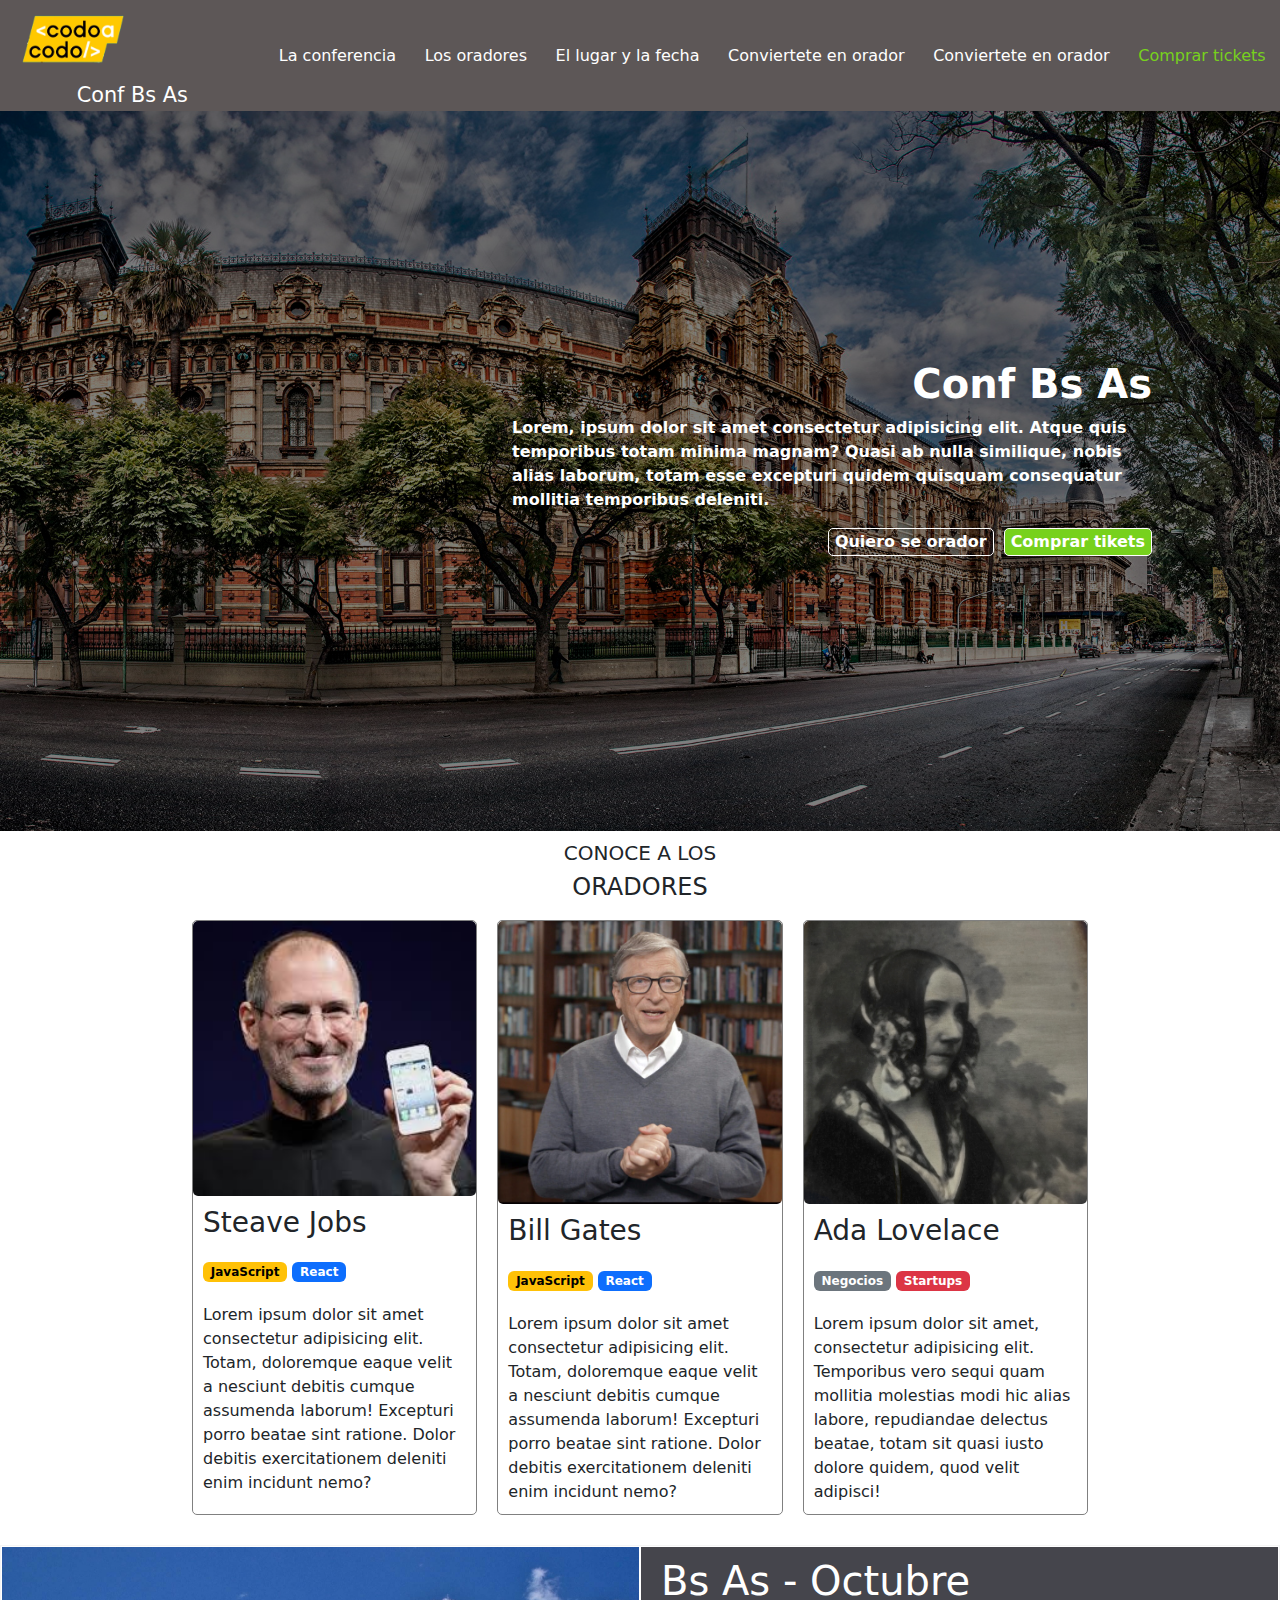
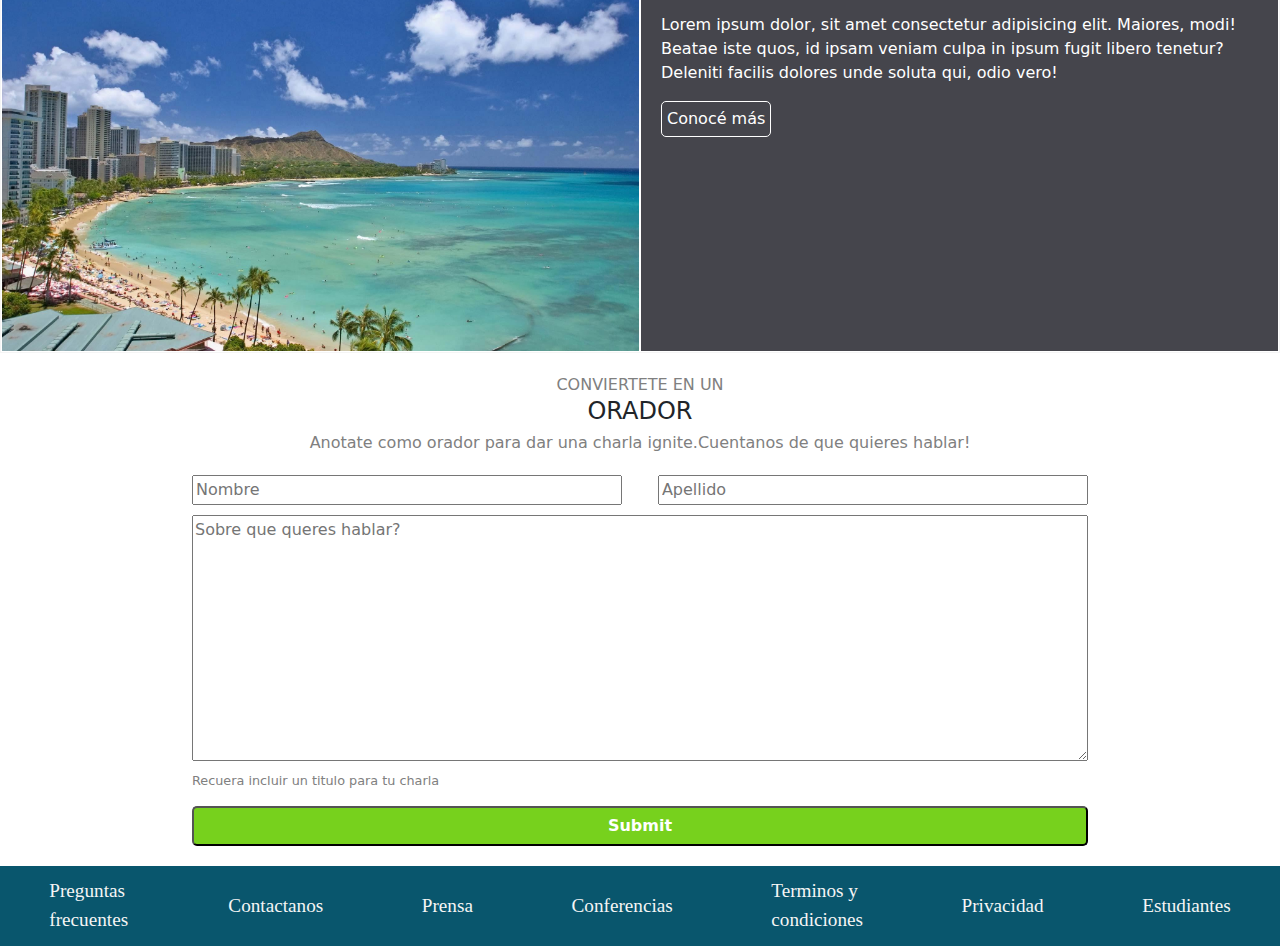
<file: index.html>
<!DOCTYPE html>
<html lang="en">
<head>
    <meta charset="UTF-8">
    <meta http-equiv="X-UA-Compatible" content="IE=edge">
    <meta name="viewport" content="width=device-width, initial-scale=1.0">
    <title>Trabajo Integrador</title>

    <link rel="stylesheet" href="style.css">
    <link rel="stylesheet" href="https://cdn.jsdelivr.net/npm/bootstrap@5.3.0-alpha3/dist/css/bootstrap.min.css">
    <link rel="stylesheet" href="https://cdn.jsdelivr.net/npm/bootstrap@5.3.0-alpha3/dist/js/bootstrap.bundle.min.js">
</head>
<body>



<nav class="main-nav">
        <div class="toggle-menu" id="toggle-menu">
            <img src="Logo-menu.png" alt="icono menu">
        </div>
        <ul class="main-menu" id="main-menu">

            <div class="codo">
                <div class="codoacodo">
                <img  src="codoacodo.png" alt="logo codo a codo">
                </div>
                <p> Conf Bs As</p>
            </div>
            

            <li class="main-menu__item">
                <a href="#" class="main-menu__link"> La conferencia</a>
            </li>

            <li class="main-menu__item">
                <a href="#" class="main-menu__link"> Los oradores</a>
            </li>

            <li class="main-menu__item">
                <a href="#" class="main-menu__link"> El lugar y la fecha</a>
            </li>

            <li class="main-menu__item">
                <a href="#" class="main-menu__link"> Conviertete en orador</a>
            </li>
            <li class="main-menu__item">
                <a href="#" class="main-menu__link"> Conviertete en orador</a>
            </li>
            <li class="main-menu__item" >
                <a id="tiket" href="formulario-ticket.html" target="_blank" class="main-menu__link"> Comprar tickets</a>
            </li>
        </ul>
</nav>
    


<section >

        

     <div class="contenedor-aguas__imagen">



                <img src="hawaii.jpg" alt="Aguas argentinas" alt="aguas argentinas">
           
            

            <div class="conetenedor-aguas__contenido ">

                <h1>Conf Bs As</h1>
                <p>Lorem, ipsum dolor sit amet consectetur adipisicing elit. Atque quis temporibus totam minima magnam? Quasi ab nulla similique, nobis alias laborum, totam esse excepturi quidem 
                quisquam consequatur mollitia temporibus deleniti.</p>
                
                <div class="botones">
                    <button class="transparente" id="izq">Quiero se orador</button>
                    <button class="verde" id="derecho">Comprar tikets</button>
                </div>


            </div>


           
        

    </div>
         <div class="back-ground">
                <div class="bg-content">

                    <h1>Conf Bs As</h1>
                    <p>Lorem, ipsum dolor sit amet consectetur adipisicing elit. Atque quis temporibus totam minima magnam? Quasi ab nulla similique, nobis alias laborum, totam esse excepturi quidem 
                    quisquam consequatur mollitia temporibus deleniti.</p>
                    
                    
                        <button class="transparente" id="izq">Quiero ser orador</button>
                        <button class="verde" id="derecho">Comprar tikets</button>
                    
    
    
                </div>

            </div>
</section>

<div class="titulo-oradores">
            <h5>CONOCE A LOS</h5>
            <h4>ORADORES</h4>
</div>




    <div class="tarjetero tarjetero-2">
        <div class="tarjetero__tarjeta tarjetero__tarjeta-2">
            <div class="imagen">
            <img src="steve.jpg" alt="steave jobs">
        </div>
            <h3>Steave Jobs</h3>
            <div class="tags">
                <span class="badge text-bg-warning">JavaScript</span>
                <span class="badge text-bg-primary">React</span>
            </div>
            <p>Lorem ipsum dolor sit amet consectetur adipisicing elit. Totam, doloremque eaque velit a nesciunt debitis cumque assumenda laborum! Excepturi porro beatae sint ratione.
                Dolor debitis exercitationem deleniti enim incidunt nemo?</p>
        </div>


        <div class="tarjetero__tarjeta tarjetero__tarjeta-2">
            <div class="imagen">
            <img src="bill.jpg" alt="Bill Gates">
            </div>

            <h3>Bill Gates</h3>

            <div class="tags">
                <span class="badge text-bg-warning">JavaScript</span>
                <span class="badge text-bg-primary">React</span>

            </div>
            <p>Lorem ipsum dolor sit amet consectetur adipisicing elit. Totam, doloremque eaque velit a nesciunt debitis cumque assumenda laborum! Excepturi porro beatae sint ratione.
                Dolor debitis exercitationem deleniti enim incidunt nemo?</p>

        </div>

        <div class="tarjetero__tarjeta tarjetero__tarjeta-2">

            <div class="imagen">
            <img src="ada.jpeg" alt="Ada Lovelace">
        </div>
            <h3>Ada Lovelace</h3>

            <div class="tags">
                <span class="badge text-bg-secondary">Negocios</span>
                <span class="badge text-bg-danger">Startups</span>

            </div>

            <p>Lorem ipsum dolor sit amet, consectetur adipisicing elit. Temporibus vero sequi quam mollitia molestias modi hic alias labore, repudiandae delectus beatae, 
                totam sit quasi iusto dolore quidem, quod velit adipisci!</p>

        </div>
    </div>





                           




    

            
          
            

            


    <section class="octubre fluid d-flex">
        
        <img src="honolulu.jpg" alt="Imagen playa">
    
        <div class="fondogris">
            <div>
            <h1>Bs As - Octubre</h1>
            <p>Lorem ipsum dolor, sit amet consectetur adipisicing elit. Maiores, modi! Beatae iste quos, id ipsam veniam culpa in ipsum fugit libero tenetur?
                 Deleniti facilis dolores unde soluta qui, odio vero!</p>
            <button>Conocé más</button>
        </div>
        </div>


    </section>


   <section>

    <div class="fila1">
        <p>CONVIERTETE EN UN</p>
        <h4>ORADOR</h4>
        <p>Anotate como orador para dar una charla ignite.Cuentanos de que quieres hablar!</p>
    </div>

    
        <form class="formul" action="">
            <div class="supra">
                <input type="text" placeholder="Nombre">
                <input type="text" placeholder="Apellido">

            </div>
           

            <textarea name="" id="" cols="30" rows="10" placeholder="Sobre que queres hablar?"></textarea>

            <p>Recuera incluir un titulo para tu charla</p>

            <input type="submit">
        </form>
    
   </section>


   <footer>
    <a href="#" id="p-f">
        <p>Preguntas&nbsp</p>
        <p>frecuentes</p>
        </a>
    <a href="#">Contactanos</a>
    <a href="#">Prensa</a>
    <a href="#">Conferencias</a>
    <a href="#" id="p-f"> <p>Terminos y&nbsp</p> 
                    <p>condiciones</p></a>
    <a href="#">Privacidad</a>
    <a href="#">Estudiantes</a>

   </footer>



   <script src="nav.js"></script>
    
</body>
</html>
</file>
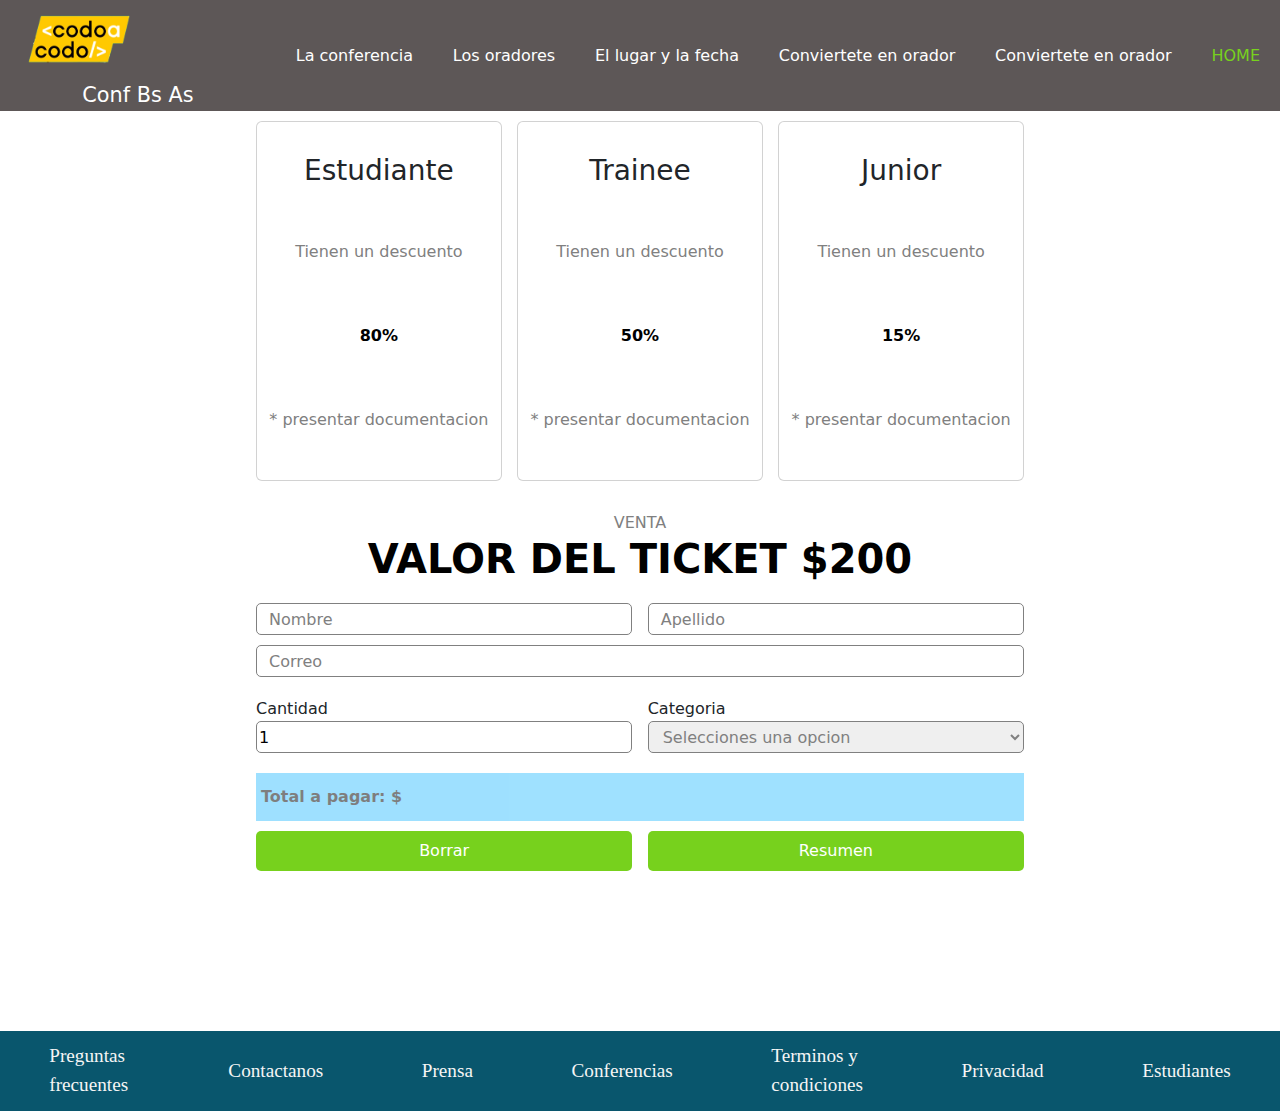
<file: formulario-ticket.html>
<!DOCTYPE html>
<html lang="es">
<head>
    <meta charset="UTF-8">
    <meta http-equiv="X-UA-Compatible" content="IE=edge">
    <meta name="viewport" content="width=device-width, initial-scale=1.0">
    <title>Formulario</title>

    <link rel="stylesheet" href="style.css">
    <link rel="stylesheet" href="https://cdn.jsdelivr.net/npm/bootstrap@5.3.0-alpha3/dist/css/bootstrap.min.css">
    <link rel="stylesheet" href="https://cdn.jsdelivr.net/npm/bootstrap@5.3.0-alpha3/dist/js/bootstrap.bundle.min.js">
</head>
<body>
    

    <nav class="main-nav">
        <div class="toggle-menu" id="toggle-menu">
            <img src="Logo-menu.png" alt="icono menu">
        </div>
        <ul class="main-menu" id="main-menu">

            <div class="codo">
                <div class="codoacodo">
                <img  src="codoacodo.png" alt="logo codo a codo">
                </div>
                <p> Conf Bs As</p>
            </div>
            

            <li class="main-menu__item">
                <a href="#" class="main-menu__link"> La conferencia</a>
            </li>

            <li class="main-menu__item">
                <a href="#" class="main-menu__link"> Los oradores</a>
            </li>

            <li class="main-menu__item">
                <a href="#" class="main-menu__link"> El lugar y la fecha</a>
            </li>

            <li class="main-menu__item">
                <a href="#" class="main-menu__link"> Conviertete en orador</a>
            </li>
            <li class="main-menu__item">
                <a href="#" class="main-menu__link"> Conviertete en orador</a>
            </li>
            <li class="main-menu__item" >
                <a id="tiket" href="index.html" class="main-menu__link"> HOME</a>
            </li>
        </ul>
</nav>

<section class="compra">

    <div class="grid_cards">
        <div class=" card card_1">
            <h3>Estudiante</h3>
            <p>Tienen un descuento</p>
            <p class="descuento">80%</p>
            <p>* presentar documentacion</p>

        </div>
        <div class="card card_2">
            <h3>Trainee</h3>
            <p>Tienen un descuento</p>
            <p class="descuento">50%</p>
            <p>* presentar documentacion</p>
        </div>
        <div class="card card_2">
            <h3>Junior</h3>
            <p>Tienen un descuento</p>
            <p class="descuento">15%</p>
            <p>* presentar documentacion</p>
        </div>
    </div>

    <div class="text_venta">
        <p>VENTA</p>
        <h1>VALOR DEL TICKET $200</h1>
    </div>

    

    <form class="formulario_1" action="" id="reset">

        <div class="nombre-apellido">
            <input type="text" placeholder="Nombre" required>
            <input type="text" placeholder="Apellido"required>
        </div>

        <input class="e-mail" type="email" placeholder="Correo" required>

        <div class="c-c">
            
            
        </div>

        <div class="cantidad_categoria">

            <div class="cantidad">
                <p>Cantidad</p>
                <input type="number" placeholder="Cantidad" id="cantidad1" value="1" min="1" max="100">

            </div>

           <div class="categoria">
            <p>Categoria</p>


            <select  class="selector" id="selector1">


                <option value="0" id="estudiante"> Selecciones una opcion</option>
                <option value="1" id="estudiante"> Estudiante</option>
                <option value="2" id="trainee"> Trainee</option>
                <option value="3" id="junior" > Junior</option>

            </select>

           </div>
            
        </div>



        <div class="total">
            <p id="total_pagar">Total a pagar: $ <p id="total1"></p> </p>

        </div>

        <div class="botones">
        <input type="button" value="Borrar" id="borrar">
        <input type="button" value="Resumen" id="btn_resumen">
    </div>

    </form>

       
</section>



<footer class="footer_1">
    <a href="#" id="p-f">
        <p>Preguntas&nbsp</p>
        <p>frecuentes</p>
        </a>
    <a href="#">Contactanos</a>
    <a href="#">Prensa</a>
    <a href="#">Conferencias</a>
    <a href="#" id="p-f"> <p>Terminos y&nbsp</p> 
                    <p>condiciones</p></a>
    <a href="#">Privacidad</a>
    <a href="#">Estudiantes</a>

   </footer>



   <script src="formulario_1.js"></script>
</body>
</html>
</file>
<file: style.css>
body {
  margin: 0;
  padding: 0;
  background-color: whitesmoke;
}
.codo{
  width: 20%;
  display: flex;
  align-items: center;
  justify-content: center;
  
  
}
.codoacodo{
  
  height: 80px;
  width: 60%;
}
.codo p{
  color: white;
  font-size: 1.3rem;
  font-weight: 500;
  margin: 0;
}
.codoacodo img {
  max-width: 100%;
  height: 100%;
}
.toggle-menu {
  width: 40px;
  position: absolute;
  top: 1rem;
  right: 1.5rem;
  cursor: pointer;
  filter: invert(1);
  z-index: 1;
}
.toggle-menu img {
  max-width: 100%;
  border: black solid 1px;
  border-radius: 5px;
}
.main-menu{
  list-style: none;
  position: absolute;
  margin: 0;
  display: flex;
  flex-direction: column;
  align-items: center;
  background-color: rgb(93, 87, 87);
  transform: translateY(-100%);
  transition: transform 0.3s;
  
}
.main-menu__item{
  padding: 10px;
}
.main-menu--show {
  transform: translateY(0);
  padding: 0;
  position: static;
  
  
  
}
#tiket {
  color: rgb(119, 209, 29);
  transition: 300ms ease-in-out all ;
  
  

  
}

#tiket:hover {
  font-size: 1.5rem;
  color: greenyellow;
  border: 1px white solid;
  border-radius: 20px;
  padding: 7px;
  background-color: black;
  

}
.main-menu__link {
  color: white;
  font-weight: 500;
  text-decoration: none;
  
  
}
.contenedor-aguas__imagen{
  background-color: black;
  width: 100vw;
  margin: 0;
  display: inline-block;

}
.contenedor-aguas__imagen img{
  max-width: 100%;
  opacity: 0.5;
}
.conetenedor-aguas__contenido{
  display: flex;
  flex-direction: column;
  position: absolute;
  max-width: 50%;
  height: 30%;
  align-items: end;
  right: 10%;
  bottom: 30%;
  
  
  

}
.back-ground{
  
  display: flex;
  align-items: center;
  justify-content: center;
  text-align: end;
  background-image: url(hawaii.jpg);
  
  
  
  opacity: 1;
  
  
  background-position: center;
  width: 100vw;
  height: 500px;
  

}
.bg-content{
  width: 100%;
  color:white;
  background-color: rgba(0, 0, 0, 0.566);
  font-size: 1.5rem;
  font-weight: 600;
  padding: 30px;
  margin: auto;
  
  
}
.bg-content p{
  text-align: start;
}
.bg-content h1{
  text-align: start;
}
.conetenedor-aguas__contenido p{
  color: white;
  font-weight: bold;
}
.conetenedor-aguas__contenido h1{
  color: white;
  font-weight: bold;
}

.botones{
  display: flex;
}
.transparente {
  color: white;
  border: solid white 1px;
  border-radius: 5px;
  background-color: transparent;
  font-weight: bold;
  margin-right: 10px;
}
.verde {
  color: white;
  font-weight: bold;
  border: solid white 1px;
  border-radius: 5px;
  background-color: rgb(119, 209, 29);
}

.titulo-oradores {
  display: flex;
  flex-direction: column;
  align-items: center;
  justify-content: center;
  padding: 10px;
}

.tarjetero{
  width: 70vw;
 
  margin: auto;
  display: grid;
  grid-template-columns: repeat(3,1fr);
  gap: 20px;
}

.tarjetero__tarjeta{
  
  border: solid 1px grey;
  border-radius: 5px;
  display: flex;
  flex-direction: column;
  align-items: start;
  
}

.imagen{
  width: 100%;
  
  max-height: 50%;
}

.imagen img{
  width: 100%;
  height: 100%;
  border-radius: 5px;
  
}
.tarjetero__tarjeta p{
  padding: 10px;
  margin: 0;
}

.tarjetero__tarjeta h3{
  padding: 10px;
  margin: 0;
}
.tags{
  padding: 10px;
}

.octubre {
  border: solid 1px whitesmoke;
  display: flex;
  margin-top: 30px;
}
.octubre img {
  width: 50%;
  border: 1px white solid;
}
.octubre .fondogris {
  background-color: rgb(69, 69, 76);
  color: white;
  border: solid 1px white;
}
.octubre .fondogris button {
  border: 1px solid white;
  border-radius: 5px;
  color: white;
  background-color: transparent;
  padding: 5px;
}
.octubre .fondogris div {
  padding: 10px;
  margin-left: 10px;
}

.fila1 {
  display: flex;
  flex-direction: column;
  justify-content: center;
  align-items: center;
  margin: 20px;
}
.fila1 p {
  margin: 0;
  color: grey;
}
.fila1 h4 {
  margin-bottom: 5px;
}

.formul {
  display: flex;
  flex-direction: column;
  align-items: center;
  width: 70%;
  margin: auto;
}
.formul textarea {
  width: 100%;
  margin: 10px 0;
}
.formul .supra {
  width: 100%;
  display: flex;
  justify-content: space-between;
}
.formul .supra input {
  width: 48%;
}
.formul p {
  color: grey;
  font-size: 0.8rem;
  align-self: flex-start;
}
.formul input[Type=submit] {
  width: 100%;
  height: 40px;
  color: white;
  font-weight: bold;
  background-color: rgb(119, 209, 29);
  border-radius: 5px;
}

footer {
  height: 80px;
  background-color: rgb(9, 86, 109);
  margin-top: 20px;
  display: flex;
  justify-content: space-around;
  align-items: center;
}
footer a {
  font-size: 1.2rem;
  text-decoration: none;
  color: whitesmoke;
  font-family: serif;
  
}
#p-f p{
  margin: 0;
}


.compra{
  width: 100vw;
  height: 100vh;
  display: flex;
  flex-direction: column;
  align-items: center;


}

.grid_cards{
  display: grid;
  grid-template-columns: repeat(3,1fr);
  width:60%;
  gap: 2%;
  height: 40%;
  margin: 10px 0;
  

}



.card{
  align-items: center;
  justify-content: space-around;
  padding: 10px;
  transition: all 300ms ease;
}

.card:hover{
  border: 3px solid black;
  background-color: azure;
  opacity: .9;
  color: black;
  .descuento{ font-size: 2rem;}
}
.card p{
  color: grey;
}
.card .descuento{
  color: black;
  font-weight: bold;
  transition: all 300ms ease;

  
}

.text_venta{
  text-align: center;
  padding: 20px;
}
.text_venta *{
  margin: 0;
}
.text_venta h1{
  color: black;
  font-weight: bold;
  height: 10%;
}
.text_venta p{
  color: grey;
}







.formulario_1{
  width: 60vw;
}



.formulario_1 .nombre-apellido{
  display: flex;
  justify-content: space-between;
}
  .nombre-apellido input{
    width: 49%;
    height: 2rem;
    margin-bottom: 10px;
    border: solid 1px grey;
    border-radius: 5px;
    
    

  }

  .nombre-apellido input::placeholder{
    color: grey;
    padding-left: 10px;
    
  }
  

  

  .e-mail{
    width: 100%;
    border: solid grey 1px;
    border-radius: 5px;
    height: 2rem;
  }
  .e-mail::placeholder{
    color: grey;
    padding-left: 10px;

  }

  .c-c{
    display:flex;

  }

   .cantidad_categoria{
    display: flex;
    justify-content: space-between;
    padding: 20px 0;


  }
  .cantidad_categoria p{
    margin: 0;
  }

  .cantidad_categoria div{
    width: 49%;
  }

  .categoria select{
    width: 100%;
    height: 2rem;
    border: solid 1px grey;
    border-radius: 5px;
  }

  .categoria select{
    color: grey;
    padding-left: 10px;
  }
  .cantidad input{
    width: 100%;
    border: grey solid 1px;
    border-radius: 5px;
    height: 2rem;
  }

  .cantidad input::placeholder{
    padding: 10px;
  }

  .total{
    width: 100%;
    height: 3rem;
    background-color: rgba(0, 174, 255, 0.753);
    opacity: 0.5;
    margin-bottom: 10px;
    display: flex;
    align-items: center;
    
    
    
  }
  .total p{
    padding: 5px;
    color: black;
    font-weight: bold;
    margin: 0;
    
    
    
  }

  .botones{
    display: flex;
    justify-content: space-between;
  }
  .botones input{
    width: 49%;
    height: 2.5rem;
    background-color: rgb(119, 209, 29);
    color: white;
    border: none;
    border-radius: 5px;
    
  }








/* responsive*/

@media screen and (max-width:768px){
  footer{
    flex-direction: column;
    width: 100%;
    height: auto;

  }
  #p-f p{
    display:inline-block;
  }

  footer a{
    padding: 5px;
    border: 1px solid black;
    width: 100%;
    text-align: center;
  
  }
  
}
@media screen and (min-width: 768px) {
  .toggle-menu {
    display: none;
    
  }
 
 
}
@media screen and (max-width: 1280px) {

  .codo{
    flex-direction: column;
    justify-content: center;
    
    
  }
  .codoacodo{
  
    height: 80px;
    width: 100%;
  }
  .codo p{
    margin: 0;
    height: 50%;
  }
  
}
@media screen and (min-width: 768px) {
  .main-menu {
    flex-direction: row;
    transform: translateY(0);
    padding: 0;
    justify-content: space-around;;
    position: relative;
  }
  
}
@media screen and (min-width: 768px) {
  .back-ground{
    display: none;
  }

  
}
@media screen and (max-width: 768px) {
  .contenedor-aguas__imagen{
    display: none;
  }
  
}
@media screen and (max-width:846px){
  .tarjetero{
    width: 90vw;
    
  }

  
}
@media screen and (max-width:640px){

  .tarjetero{
    display: none;
  }
  
.tarjetero-2{
  width: 90%;
  display: flex;
  flex-direction: column;
  
}

.tarjetero__tarjeta-2{
  
  border: solid 1px grey;
  border-radius: 5px;
 
  
}
  
}
@media screen and (max-width:464px){
  .bg-content button{
    width: 100%;
    margin: 5px;
  }
  .titulo-oradores{
    margin: 10px 0;
  }
  .fila1{
    text-align: center;
  }
  .octubre{
    flex-direction: column;
  }
  .octubre img{
    display: none;
  }
  .codoacodo{
  
    height: 100%;
    width: 100%;
  }
  .codo p{
    display: none;
  }

  .bg-content{
    font-size: 1rem;
  }
  
  
}




@media screen and (max-width:600px){
  .grid_cards{
    width: 100%;
    gap: 0%;
    margin-top: 20%;
    
    
    
    
  }
  
  .formulario_1{
    width: 100%;
  }
  
}
</file>
